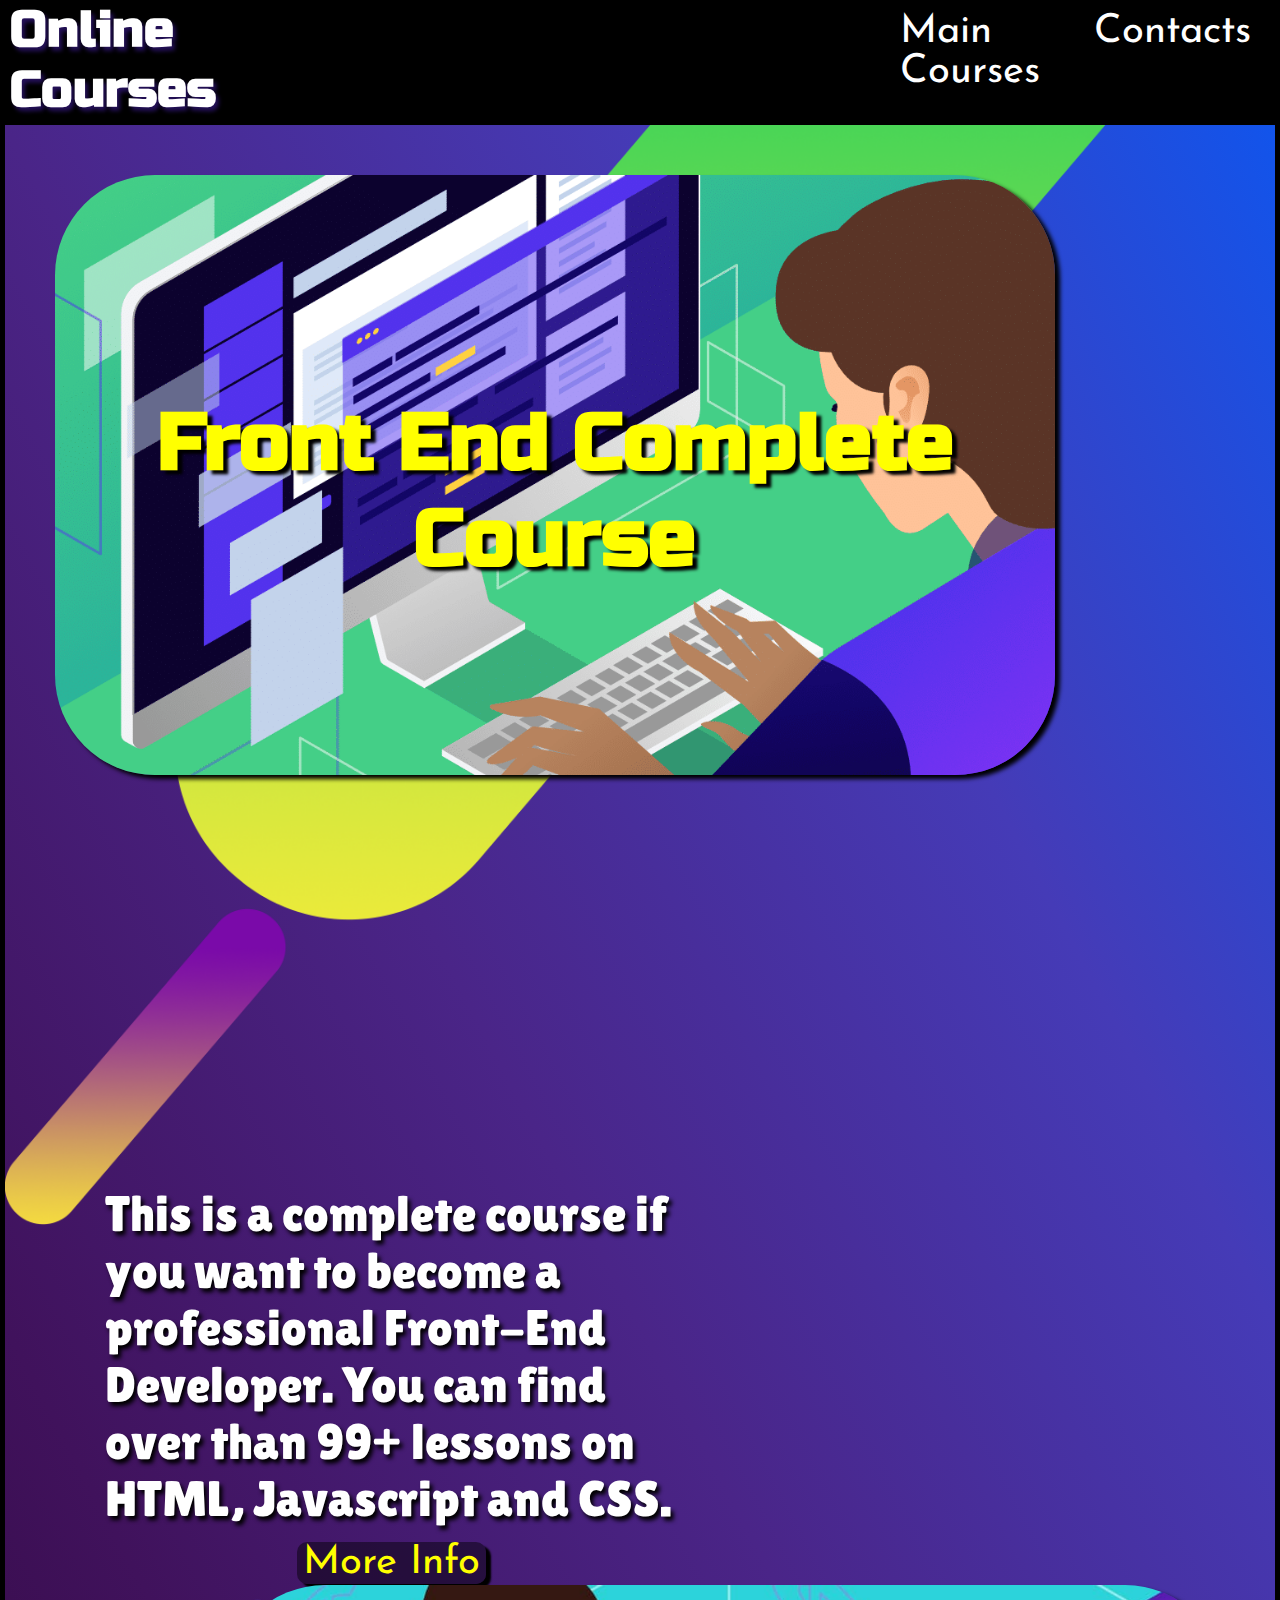
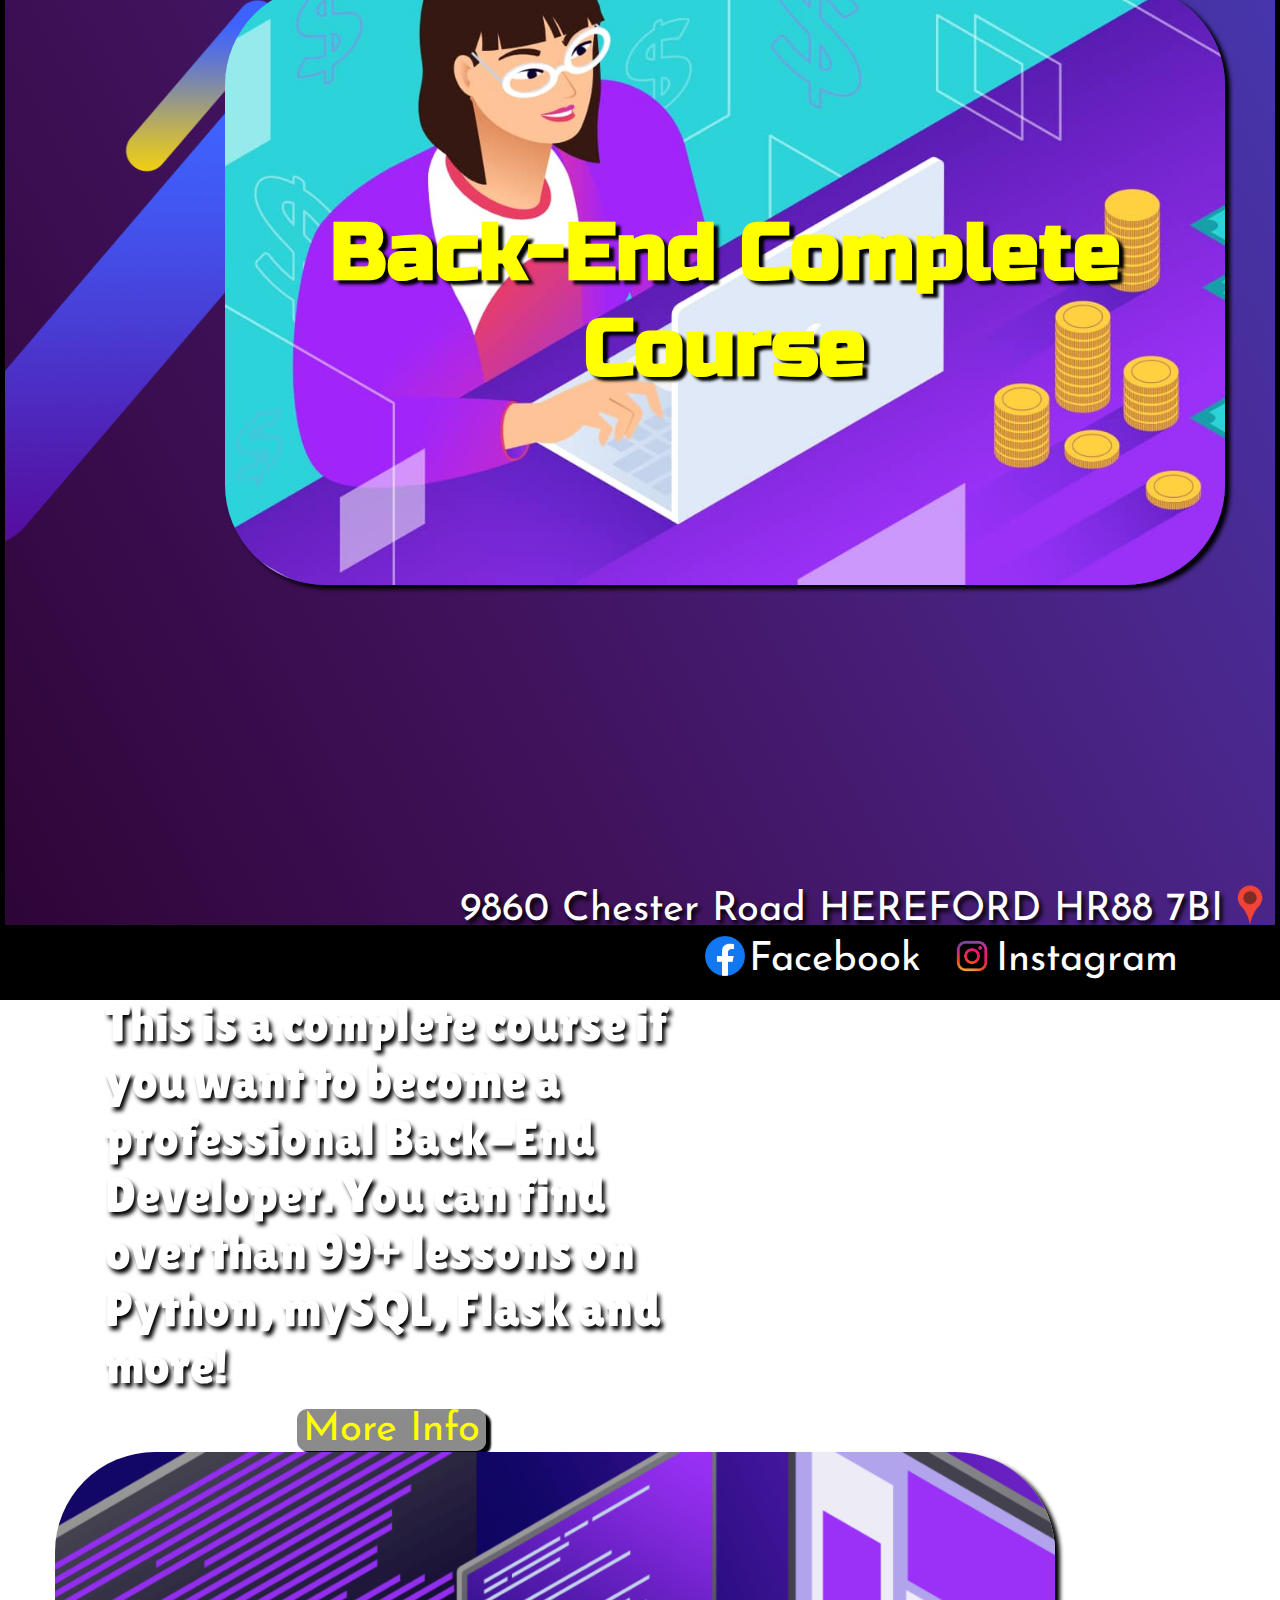
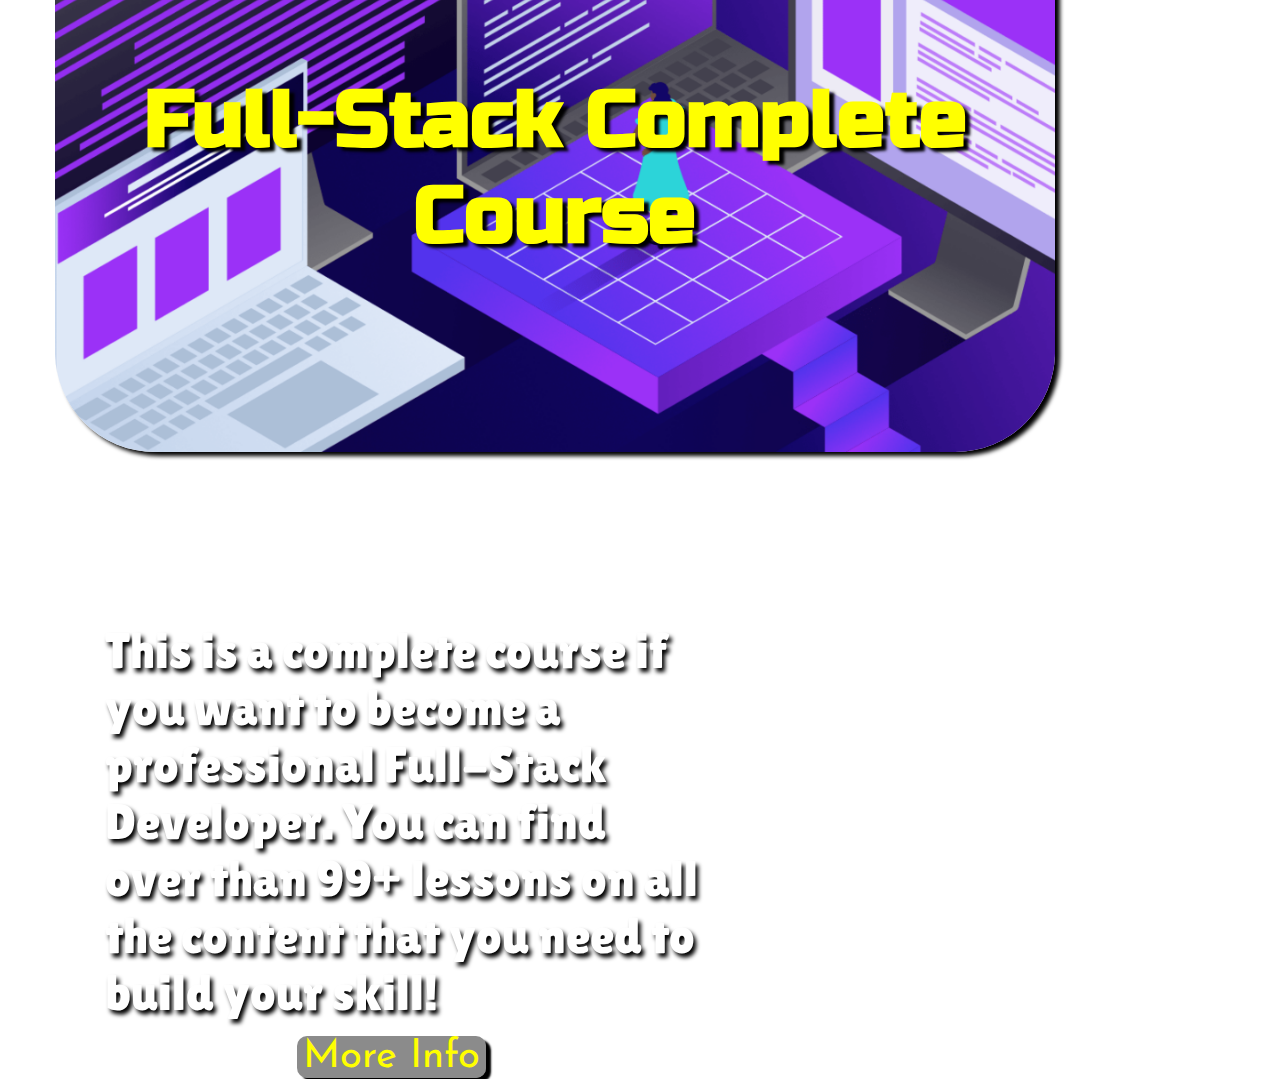
<file: index.html>
<!DOCTYPE html>
<html lang="en">

<head>
    <link rel="preconnect" href="https://fonts.googleapis.com">
    <link rel="preconnect" href="https://fonts.gstatic.com" crossorigin>
    <link href="https://fonts.googleapis.com/css2?family=Russo+One&display=swap" rel="stylesheet">
    <link rel="preconnect" href="https://fonts.googleapis.com">
    <link rel="preconnect" href="https://fonts.gstatic.com" crossorigin>
    <link href="https://fonts.googleapis.com/css2?family=Josefin+Sans:ital@1&display=swap" rel="stylesheet">
    <link rel="preconnect" href="https://fonts.googleapis.com">
    <link rel="preconnect" href="https://fonts.gstatic.com" crossorigin>
    <link href="https://fonts.googleapis.com/css2?family=Lilita+One&display=swap" rel="stylesheet">
    <link rel="stylesheet" href="style.css">
    <meta charset="UTF-8">
    <meta name="viewport" content="width=device-width, initial-scale=1.0">
    <title>Online Courses</title>
</head>

<body>

    <div class="all-pages">

        <!-- TOP PAGE -->

        <div class="top-page">

            <h1 id="top-title">Online Courses</h1>



            <div id="hidden-menu" class="menu">
                <li id="show-course"><a href="#">Main Courses</a></li>
                <div id="courses-div" class="hidden-course">
                    <a href="second-page.html">Front-End</a>
                    <a href="third-page.html">Back-End</a>
                    <a href="fourth-site.html">Full-Stack</a>
                </div>
                <li id="show-contacts"><a href="">Contacts</a></li>
                <div id="contacts-div" class="hidden-contacts">
                    <a href="#">E-mail</a>
                    <a href="#">Facebook</a>
                    <a href="#">Instagram</a>
                </div>
                <li id="show-teachers"><a href="">Our Teachers</a></li>
                <div id="teacher-div" class="hidden-teacher">
                    <a href="https://www.udemy.com/">Udemy</a>
                </div>
            </div>
        </div>

        <!-- MIDDLE PAGE -->
        <div class="middle-page">
            <div class="all-courses">
                <div class="front-course">
                    <div class="front-title">
                        <h1>Front End Complete Course</h1>
                    </div>
                </div>
                <div class="front-desc">
                    <p>This is a complete course if you want to become
                        a professional Front-End Developer. You can find
                        over than 99+ lessons on HTML, Javascript and CSS.
                    </p>
                    <div class="btn-container">
                        <a href="second-page.html"><button id="ex-btn" class="explore-btn">More
                                Info</button></a>
                    </div>
                </div>



                <div class="back-course">
                    <div class="back-title">
                        <h1>Back-End Complete Course</h1>
                    </div>
                </div>
                <div class="back-desc">
                    <p>This is a complete course if you want to become
                        a professional Back-End Developer. You can find
                        over than 99+ lessons on Python, mySQL, Flask and more!
                    </p>

                    <div class="btn-container">
                        <a href="third-page.html"><button id="ex-btn" class="explore-btn">More
                                Info</button></a>
                    </div>
                </div>

                <div class="full-course">
                    <div class="full-title">
                        <h1>Full-Stack Complete Course</h1>
                    </div>
                </div>

                <div class="full-desc">
                    <p>This is a complete course if you want to become
                        a professional Full-Stack Developer. You can find
                        over than 99+ lessons on all the content that you need to
                        build your skill!
                    </p>
                    <div class="btn-container">
                        <a href="fourth-site.html"><button id="ex-btn" class="explore-btn">More
                                Info</button></a>
                    </div>
                </div>
                <div class="form-container">

                </div>

            </div>
        </div>

        <div class="footer">
            <div class="footer-content">
                <img class="footer-img" src="./images/facebook-logo.png" alt="">
                <a href="#">Facebook</a>
                <img class="footer-img" src="./images/instagram-logo.png" alt="">
                <a href="#">Instagram</a>
            </div>

            <div class="footer-street">
                <img id="map-img" src="./images/map.png" alt="">
                <a>9860 Chester Road
                    HEREFORD
                    HR88 7BI</a>
            </div>
        </div>
    </div>






    <script src="script.js"></script>
</body>

</html>
</file>
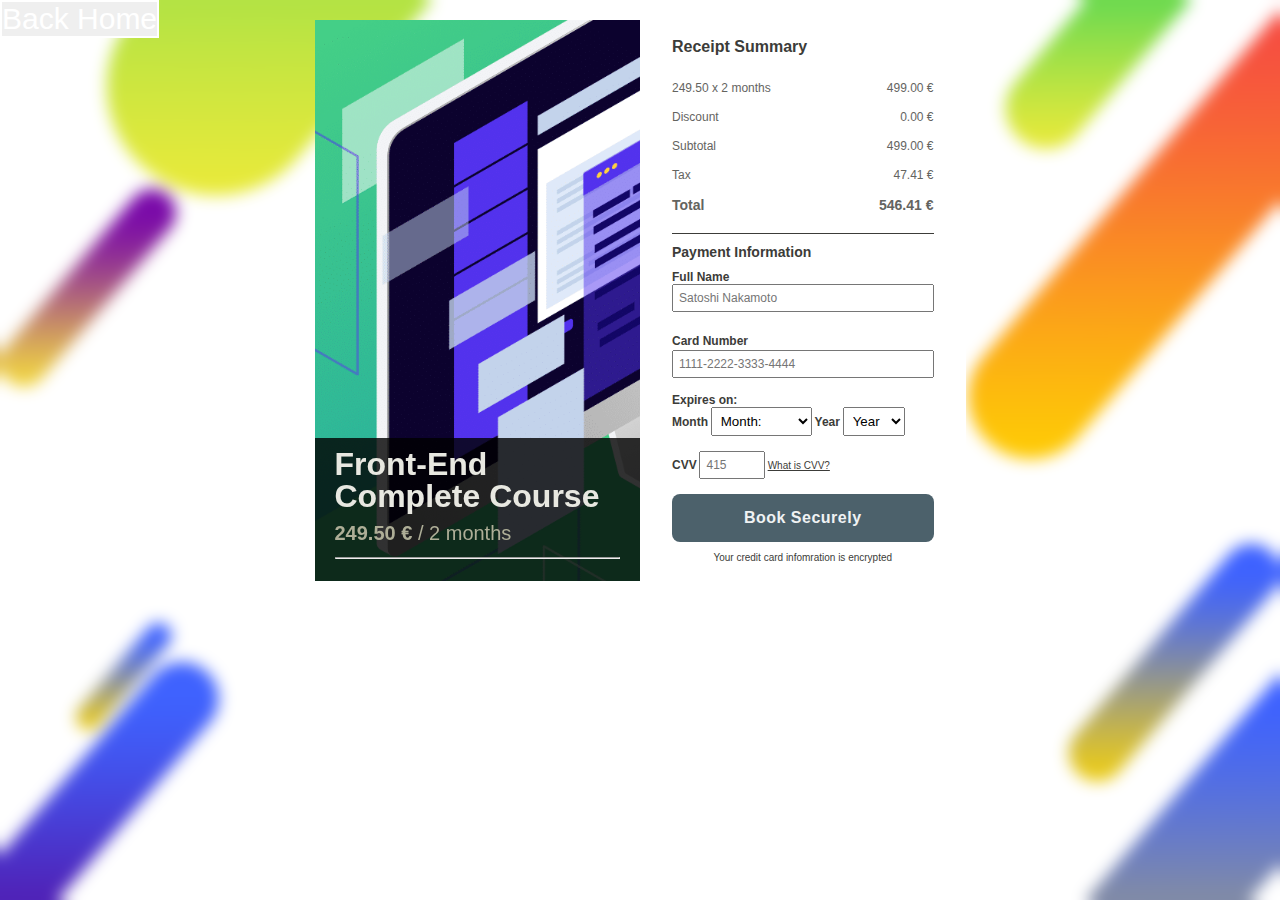
<file: checkout.html>
<!doctype html>
<html lang="en" id="check-out-page">

<head>
  <link rel="stylesheet" href="checkout-style.css">
  <meta charset="utf-8">
  <meta name="viewport" content="width=device-width, initial-scale=1">
  <title>Check-Out</title>
  <link href="https://cdn.jsdelivr.net/npm/bootstrap@5.3.2/dist/css/bootstrap.min.css" rel="stylesheet"
    integrity="sha384-T3c6CoIi6uLrA9TneNEoa7RxnatzjcDSCmG1MXxSR1GAsXEV/Dwwykc2MPK8M2HN" crossorigin="anonymous">
</head>

<body>
  <div class="btn-container">
    <a href="index.html"><button class="go-home">Back Home</button></a>
  </div>


  <div class="checkout-container">
    <div class="left-side">
      <div class="text-box">
        <h1 class="home-heading">Front-End Complete Course</h1>
        <p class="home-price"><em>249.50 € </em>/ 2 months</p>
        <hr class="left-hr" />
      </div>
    </div>

    <div class="right-side">
      <div class="receipt">
        <h2 class="receipt-heading">Receipt Summary</h2>
        <div>
          <table class="table">
            <tr>
              <td>249.50 x 2 months</td>
              <td class="price">499.00 €</td>
            </tr>
            <tr>
              <td>Discount</td>
              <td class="price">0.00 €</td>
            </tr>
            <tr>
              <td>Subtotal</td>
              <td class="price">499.00 €</td>
            </tr>
            <tr>
              <td>Tax</td>
              <td class="price">47.41 €</td>
            </tr>
            <tr class="total">
              <td>Total</td>
              <td class="price">546.41 €</td>
            </tr>
          </table>
        </div>
      </div>

      <div class="payment-info">
        <h3 class="payment-heading">Payment Information</h3>
        <form class="form-box" enctype="text/plain" method="get" target="_blank">
          <div>
            <label for="full-name">Full Name</label>
            <input id="full-name" name="full-name" placeholder="Satoshi Nakamoto" required type="text" />
          </div>

          <div>
            <label for="credit-card-num">Card Number
              <span class="card-logos">
                <i class="card-logo fa-brands fa-cc-visa"></i>
                <i class="card-logo fa-brands fa-cc-amex"></i>
                <i class="card-logo fa-brands fa-cc-mastercard"></i>
                <i class="card-logo fa-brands fa-cc-discover"></i> </span></label>
            <input id="credit-card-num" name="credit-card-num" placeholder="1111-2222-3333-4444" required type="text" />
          </div>

          <div>
            <p class="expires">Expires on:</p>
            <div class="card-experation">
              <label for="expiration-month">Month</label>
              <select id="expiration-month" name="expiration-month" required>
                <option value="">Month:</option>
                <option value="">January</option>
                <option value="">February</option>
                <option value="">March</option>
                <option value="">April</option>
                <option value="">May</option>
                <option value="">June</option>
                <option value="">July</option>
                <option value="">August</option>
                <option value="">September</option>
                <option value="">October</option>
                <option value="">November</option>
                <option value="">Decemeber</option>
              </select>

              <label class="expiration-year">Year</label>
              <select id="experation-year" name="experation-year" required>
                <option value="">Year</option>
                <option value="">2023</option>
                <option value="">2024</option>
                <option value="">2025</option>
                <option value="">2026</option>
              </select>
            </div>
          </div>

          <div>
            <label for="cvv">CVV</label>
            <input id="cvv" name="cvv" placeholder="415" type="text" required />
            <a class="cvv-info" href="#">What is CVV?</a>
          </div>

          <button class="btn">
            <i class="fa-solid fa-lock"></i> Book Securely
          </button>
        </form>

        <p class="footer-text">
          <i class="fa-solid fa-lock"></i>
          Your credit card infomration is encrypted
        </p>
      </div>
    </div>
  </div>


  <script src="https://cdnjs.cloudflare.com/ajax/libs/jquery/3.2.1/jquery.min.js"></script>
  <script src="https://stackpath.bootstrapcdn.com/bootstrap/4.3.1/css/bootstrap.min.css"></script>
  <script src="https://cdn.jsdelivr.net/npm/bootstrap@5.3.2/dist/js/bootstrap.bundle.min.js"
    integrity="sha384-C6RzsynM9kWDrMNeT87bh95OGNyZPhcTNXj1NW7RuBCsyN/o0jlpcV8Qyq46cDfL"
    crossorigin="anonymous"></script>
</body>

</html>
</file>
<file: style.css>
/*  GENERIC CLASS STYLE   */

* {
    margin: 0;
}



li,
a {
    text-decoration: none;
    list-style: none;
    margin-right: 27px;
    margin-top: 7px;
    font-size: 40px;
    font-family: 'Josefin Sans', sans-serif;
    color: rgb(255, 255, 255);
    text-shadow: 3px 4px 4px black;
    transition: 0.4s;
}

li,
a:hover {
    color: yellow;
}

p {
    font-family: 'Lilita One', sans-serif;
    color: white;
    text-shadow: 3px 4px 4px black;
}

h1 {
    font-family: 'Russo One', sans-serif;
}


/*  TOP PAGE STYLE   */

.mobile-hidden {
    display: inline-flex;
    position: absolute;
    left: -315px;
    top: -25px;
    gap: 35px;
}

.top-page {
    font-size: 25px;
    display: inline-flex;
    gap: 50px;
    background-color: rgb(0, 0, 0);
    max-width: 100%;
}

.mobile-container {
    color: white;
    display: none;
}

#top-title {
    text-shadow: 3px 4px 4px rgb(36, 16, 89);
    color: white;
    margin-left: 10px;
}

.menu {
    display: inline-flex;
    padding: 5px;
    margin-left: 629px;
}

.hidden-course {
    position: absolute;
    top: 60px;
    right: 570px;
    display: none;
    background-color: rgba(0, 0, 0, 0.614);
    padding-left: 25px;
    text-align: center;

}

.hidden-contacts {
    position: absolute;
    top: 60px;
    right: 320px;
    display: none;
    background-color: rgba(0, 0, 0, 0.614);
    padding-left: 15px;
    text-align: center;

}

.hidden-teacher {

    position: absolute;
    top: 60px;
    right: 80px;
    display: none;
    background-color: rgba(0, 0, 0, 0.614);
    padding-left: 15px;
    text-align: center;

}

/*  MIDDLE PAGE STYLE   */

.middle-page {
    background-image: linear-gradient(to right top, #2e0537, #40125c, #4a2588, #453bb7, #1254eb);
    border: 5px solid;
    max-height: 2400px;
    margin-top: 0px;


}




@media screen and (min-width: 360px) and (max-width: 768px) {
    h1 {
        font-size: 30px;
    }

    a {
        font-size: 17px !important;
    }

    .footer-img {
        max-width: 19px !important;
    }



    .mobile-container {
        display: block;
        max-width: 37px;
        max-height: 30px;
        position: absolute;
        top: 50px !important;
        right: 11px;
        margin-left: 10px;
        cursor: pointer;
    }

    #lines {
        width: 40px !important;
        height: 70px !important;
        margin-top: -20px !important;
    }

    .menu {
        display: none;
        padding: 5px;
        margin-left: 0px;
    }

    .middle-page {
        max-height: 1920px;
    }

    .footer-street {
        position: absolute;
        top: 1732px !important;
        max-width: 768px;
    }

    .footer {
        margin-top: -75px !important;
    }

    .front-desc {
        float: left;
        margin-top: -218px !important;
        margin-left: 50px !important;
    }

    a {
        font-size: 20px;
        margin-right: 2px;

    }

    .top-page {
        width: 100%;
    }

    .explore-btn {
        font-size: 30px !important;
        margin-left: -50px;
        margin-top: 20px;
        padding: 10px;
        margin-bottom: 50px;
    }



    p {
        font-size: 25px;
    }

    .form-container {
        background-image: url(images/4.png);
        min-height: 1720px !important;
        background-size: cover;


    }

    .front-course {
        max-height: 190px;
        max-width: 288px !important;
        margin-left: 26px !important;
    }

    .back-course {
        max-height: 190px;
        margin-left: 36px;
    }

    .back-title {
        margin-top: 67px !important;
    }


    .back-desc {
        margin-top: -218px !important;
        margin-left: 30px !important;
    }

    .full-course {
        max-height: 190px;
        max-width: 288px !important;
        margin-left: 30px !important;

    }

    .full-title {
        margin-top: 67px !important;
    }

    .full-desc {
        margin-top: 20px !important;
        margin-left: 30px !important;
    }


    .front-title {
        margin-top: 60px !important;
    }

    #map-img {
        width: 30px !important;
        height: 40px !important;

    }

    .footer-content {
        margin-left: 80px;
    }
}



.front-course {
    margin-top: 50px;
    margin-left: 50px;
    border-radius: 100px;
    max-width: 1000px;
    height: 600px;
    background-image: url(images/front-end-developer.png);
    background-size: cover;
    margin-bottom: 240px;
    cursor: pointer;
    float: left;
    box-shadow: 5px 4px 4px;
    z-index: -1;
    transition: 0.4s;
}

.front-course:hover {
    transform: scale(1.03);
}

.back-course {
    margin-right: 50px;
    border-radius: 100px;
    max-width: 1000px;
    height: 600px;
    background-image: url(images/back-end.jpeg);
    background-size: cover;
    float: right;
    margin-bottom: 240px;
    cursor: pointer;
    box-shadow: 5px 4px 4px;
    transition: 0.4s;

}

.back-course:hover {
    transform: scale(1.03);
}

.full-course {
    margin-left: 50px;
    border-radius: 100px;
    max-width: 1000px;
    height: 600px;
    background-image: url(images/full-stack.png);
    background-size: cover;
    float: left;
    cursor: pointer;
    box-shadow: 5px 4px 4px;
    transition: 0.4s;
}

.full-course:hover {
    transform: scale(1.03);
}

.front-title {
    color: yellow;
    text-align: center;
    font-size: 40px;
    margin-top: 220px;
    text-shadow: 5px 4px 3px black;
}

.back-title {
    color: yellow;
    text-align: center;
    font-size: 40px;
    margin-top: 220px;
    text-shadow: 5px 4px 3px black;
}

.full-title {
    color: yellow;
    text-align: center;
    font-size: 40px;
    margin-top: 220px;
    text-shadow: 5px 4px 3px black;
}

.front-desc {
    float: left;
    margin-top: 170px;
    margin-left: 100px;
    font-size: 50px;
    max-width: 600px;

}

.back-desc {
    float: left;
    max-width: 600px;
    font-size: 50px;
    margin-top: 170px;
    margin-left: 100px;
}

.full-desc {
    float: left;
    max-width: 600px;
    font-size: 50px;
    margin-top: 170px;
    margin-left: 100px;
}

/*  BOTTOM PAGE STYLE   */

.footer {
    height: 70px;
    max-width: 100%;
    background-color: black;
}

.footer-img {
    max-width: 40px;
    display: inline-flex;
    position: relative;
    top: 6px;


}

.form-container {
    background-image: url(/images/4.png);
    min-height: 2400px;
    background-size: cover;

}

.footer-street {
    font-size: 25px;
    position: absolute;
    right: 10px;
    top: 2490px;
    margin-right: 20px;
    cursor: pointer;

}

#map-img {
    float: right;
    position: absolute;
    right: -30px;
    bottom: -5px;
    width: 60px;
    height: 60px;
}

.btn-container {
    text-align: center;
}

.explore-btn {
    font-size: 40px;
    text-align: center;
    font-family: 'Josefin Sans', sans-serif;
    border: none;
    background-color: #00000074;
    color: yellow;
    cursor: pointer;
    border-radius: 10px;
    box-shadow: 5px 4px 2px black;
    transition: 0.3s;
}

.explore-btn:hover {
    background-color: yellow;
    color: black;

}
</file>
<file: checkout-style.css>
* {
  box-sizing: border-box;
  margin: 0;
  padding: 0;
}

html {
  font-size: 62.5%;
  /* 10/16 = 0.625 * 100 */
}

body {
  background-image: url(/images/4.png);
  background-position: center;
  background-size: cover;
  backdrop-filter: blur(8px);
  color: #3c3c39;
  display: flex;
  justify-content: center;
  height: 100vh;
  font-family: 'Monsterrat', sans-serif;
  position: relative;
  padding: 2rem 0;
}

.checkout-container {
  /* background-color: red; */
  max-width: 120rem;
  height: 50rem;
  display: grid;
  grid-template-columns: 1fr 1fr;
  justify-content: center;
  /* margin-bottom: 10rem; */
}

em {
  font-style: normal;
  font-weight: 700;
}

hr {
  color: #fff;
  margin-bottom: 1.2rem;
}

/* Left Side Of Container */
.left-side {
  background-image: url(images/front-end-developer.png);
  background-size: cover;
  max-width: 400px;
  max-height: 700px;
  position: relative;
}

.text-box {
  background: rgba(0, 0, 0, 0.8);
  width: 100%;
  padding: 1rem 2rem;
  position: absolute;
  bottom: 0;
}

/* Left container text */

.home-heading {
  color: #e8e8e1;
  font-size: 3.2rem;
  font-weight: 700;
  line-height: 1;
  margin-bottom: 1rem;
}

.home-price {
  color: #aeae97;
  font-size: 2rem;
  margin-bottom: 1.2rem;
}

.home-desc {
  color: #e8e8e1;
  font-size: 1.2rem;
  line-height: 1.5;
  letter-spacing: 0.5px;
}

/* Right Side of container */

.right-side {
  background-color: #fff;
  padding: 1.8rem 3.2rem;
}

.receipt {
  display: flex;
  flex-direction: column;
  gap: 1rem;
  border-bottom: solid 1px;
  margin-bottom: 1rem;
}

.receipt-heading {
  font-size: 1.6rem;
  text-align: left;
}

.table {
  border-collapse: separate;
  border-spacing: 0 1.5rem;
  color: #64645f;
  font-size: 1.2rem;
  margin-bottom: 0.5rem;
  width: 100%;
}

.total td {
  font-size: 1.4rem;
  font-weight: 700;
}

.price {
  text-align: end;
}

/* Payment Section */

.payment-heading {
  font-size: 1.4rem;
  margin-bottom: 1rem;
}

.form-box {
  display: grid;
  grid-template-rows: 1fr;
  gap: 1.5rem;
}

.card-logo {
  font-size: 2rem;
}

.expires,
.form-box label {
  font-size: 1.2rem;
  font-weight: 700;
}

.form-box input {
  font-family: inherit;
  font-size: 1.2rem;
  padding: 0.5rem;
  width: 100%;
}

.form-box select {
  padding: 0.5rem;
}

.form-box #cvv {
  width: 25%;
}

.cvv-info:link,
.cvv-info:visited {
  color: inherit;
  text-decoration: underline;
}

.cvv-info:hover,
.cvv-info:active {
  color: #5f7986;
  text-decoration: none;
}

.btn {
  background-color: #4c616b;
  border: none;
  border-radius: 8px;
  color: #eff2f3;
  font-size: 1.6rem;
  font-weight: 700;
  letter-spacing: 0.5px;
  margin-bottom: 1rem;
  padding: 1.5rem;
  cursor: pointer;
}

.btn:hover {
  background-color: #5f7986;
  transition: ease-out 0.1s;
}

.footer-text {
  font-size: 1rem;
  text-align: center;
}

.form-box *:focus {
  outline: none;
  box-shadow: 0 0 0 0.8rem rgba(139, 139, 107, 0.5);
  border-radius: 8px;
}

.go-home {
  color: white;
  font-size: 30px;
  font-family: 'Monsterrat', sans-serif;
  position: absolute;
  left: 0;
  top: 0;
  max-width: 200px;
  border: 2px solid white;
}

@media screen and (max-width: 600px) {
  .go-home {
    color: white;
    position: absolute;
    background-color: rgba(0, 0, 0, 0.52);
  }

  .checkout-container {
    position: absolute;
    top: 49px;

  }
}
</file>
